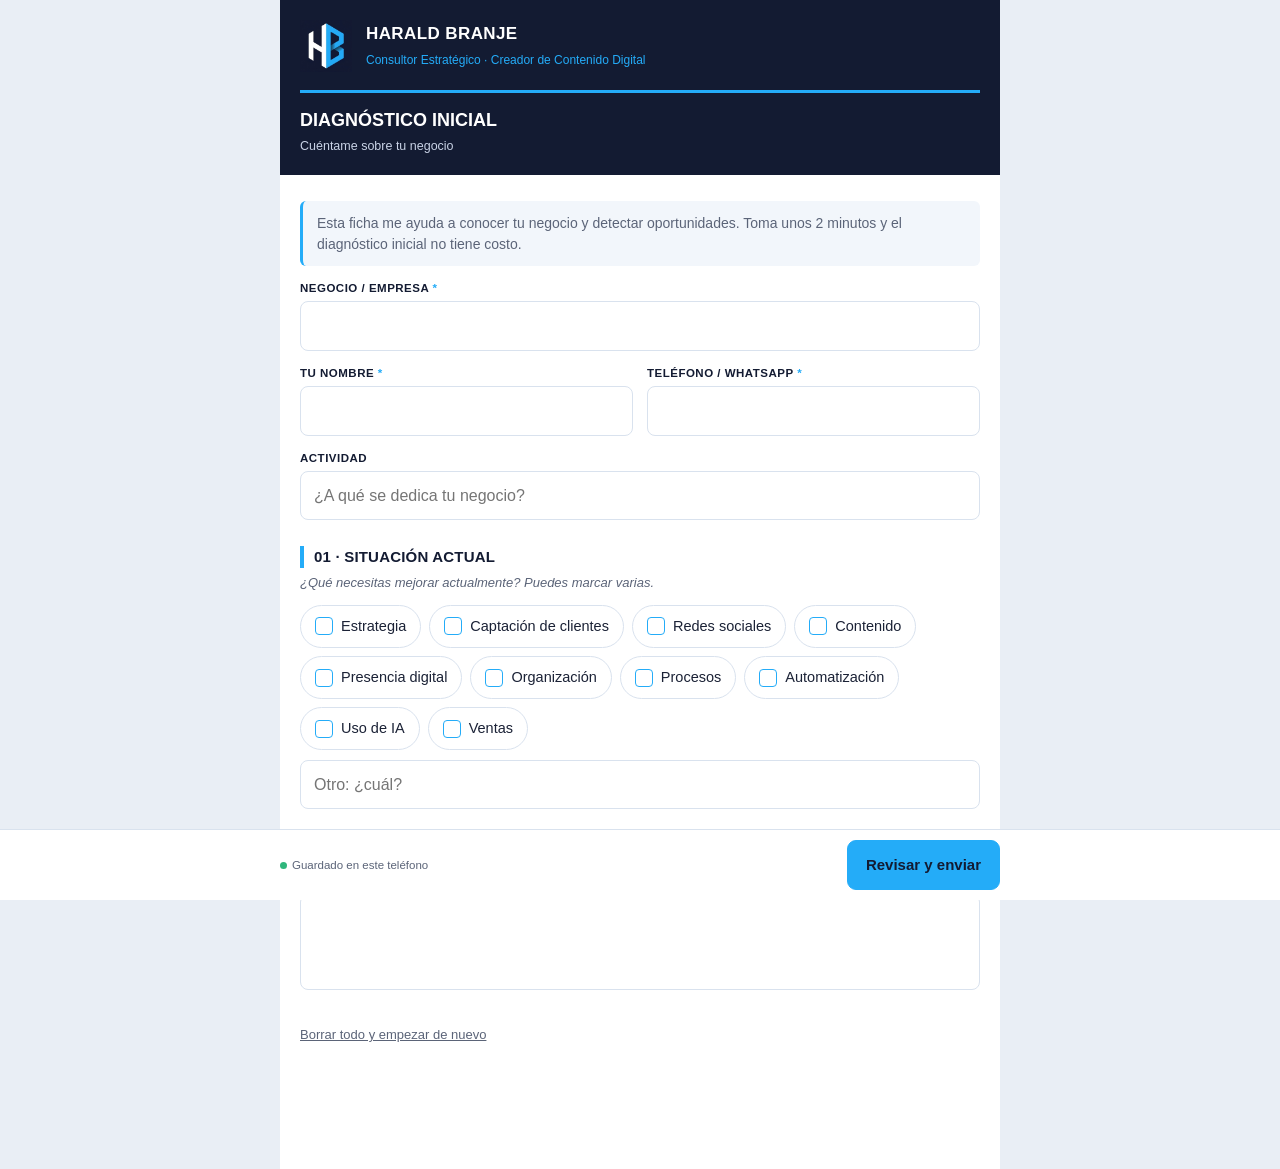
<file: autodiagnostico.html>
<!doctype html>
<html lang="es"><head><meta charset="utf-8">
<meta name="viewport" content="width=device-width,initial-scale=1,viewport-fit=cover">
<meta name="theme-color" content="#131B32">
<title>Diagnóstico inicial · Harald Branje</title>
<style>
:root{--navy:#131B32;--blue:#24ACF8;--ink:#1B2236;--grey:#5B6478;--light:#F2F6FB;--line:#D9E2EE;--soft:#C9D3E6}
*{box-sizing:border-box;margin:0;padding:0}
html{-webkit-text-size-adjust:100%}
body{font-family:Helvetica,Arial,sans-serif;background:#e9eef5;color:var(--ink);line-height:1.45;-webkit-print-color-adjust:exact;print-color-adjust:exact}
button,input,textarea{font:inherit;color:inherit}
.hide{display:none!important}

/* ---------- FORMULARIO ---------- */
.app{max-width:720px;margin:0 auto;background:#fff;min-height:100vh;padding-bottom:96px}
.top{background:var(--navy);padding:20px 20px 18px;display:flex;align-items:center;gap:14px}
.top img{width:52px;height:52px}
.top b{color:#fff;font-size:17px;letter-spacing:.4px;display:block}
.top span{color:var(--blue);font-size:12px}
.ttl{background:var(--navy);padding:0 20px 20px}
.ttl h1{color:#fff;font-size:18px;border-top:3px solid var(--blue);padding-top:14px}
.ttl p{color:var(--soft);font-size:12.5px;margin-top:4px}
form{padding:8px 20px 20px}
.sec{margin-top:26px}
.sec h2{font-size:15px;color:var(--navy);border-left:4px solid var(--blue);padding-left:10px;text-transform:uppercase;letter-spacing:.2px}
.sec .q{color:var(--grey);font-size:13px;font-style:italic;margin:6px 0 12px}
.f{display:block;margin-top:14px}
.f>span{display:block;font-size:11.5px;font-weight:700;color:var(--navy);text-transform:uppercase;letter-spacing:.5px;margin-bottom:5px}
.in,.ta{width:100%;border:1.5px solid var(--line);border-radius:8px;background:#fff;padding:12px 13px;font-size:16px;outline:none;transition:border-color .15s,box-shadow .15s}
.in:focus,.ta:focus{border-color:var(--blue);box-shadow:0 0 0 3px rgba(36,172,248,.18)}
.ta{resize:none;min-height:96px;line-height:1.45;overflow:hidden}
.grid2{display:grid;grid-template-columns:1fr 1fr;gap:0 14px}
.chips{display:flex;flex-wrap:wrap;gap:8px}
.chip{position:relative}
.chip input{position:absolute;opacity:0;inset:0;width:100%;height:100%;cursor:pointer;margin:0}
.chip span{display:flex;align-items:center;gap:8px;border:1.5px solid var(--line);border-radius:999px;padding:10px 14px;font-size:14.5px;background:#fff;user-select:none;transition:all .12s}
.chip span:before{content:"";width:16px;height:16px;border:1.5px solid var(--blue);border-radius:4px;flex:none;background:#fff;transition:all .12s}
.chip input:checked+span{background:var(--navy);border-color:var(--navy);color:#fff}
.chip input:checked+span:before{background:var(--blue);border-color:var(--blue);box-shadow:inset 0 0 0 3px var(--navy)}
.chip input:focus-visible+span{box-shadow:0 0 0 3px rgba(36,172,248,.35)}
.otro{margin-top:10px}
.ops .f{margin-top:10px}
.ops .num{display:flex;gap:10px;align-items:center}
.ops .num b{color:var(--blue);font-size:16px;width:26px;flex:none}
.bar{position:fixed;left:0;right:0;bottom:0;background:#fff;border-top:1px solid var(--line);padding:10px 16px calc(10px + env(safe-area-inset-bottom));display:flex;gap:10px;align-items:center;justify-content:center;z-index:5}
.bar .in-bar{max-width:720px;width:100%;display:flex;gap:10px;align-items:center}
.saved{font-size:11.5px;color:var(--grey);flex:1;line-height:1.3}
.saved i{display:inline-block;width:7px;height:7px;border-radius:50%;background:#2fb67c;margin-right:5px}
.btn{border:0;border-radius:9px;padding:13px 18px;font-weight:700;font-size:15px;cursor:pointer;background:var(--light);color:var(--navy);border:1.5px solid var(--line)}
.btn.pri{background:var(--blue);color:var(--navy);border-color:var(--blue)}
.btn.dark{background:var(--navy);color:#fff;border-color:var(--navy)}
.btn:active{transform:translateY(1px)}
.reset{background:none;border:0;color:var(--grey);font-size:13px;text-decoration:underline;margin:30px 0 8px;cursor:pointer;display:block}

/* ---------- INFORME ---------- */
#repView{padding:16px}
.actions{max-width:820px;margin:0 auto 14px;display:flex;flex-wrap:wrap;gap:8px}
.actions .btn{flex:1 1 150px}

a.btn{display:inline-block;text-decoration:none;text-align:center}
.req{color:var(--blue)}
.err{display:none;color:#c0392b;font-size:12.5px;margin-top:5px}
.bad .in{border-color:#c0392b}.bad .err{display:block}
.intro{background:var(--light);border-left:3px solid var(--blue);border-radius:6px;padding:12px 14px;margin:18px 0 0;font-size:14px;color:var(--grey)}
.hint{font-size:12px;color:var(--grey);margin-top:10px}
</style>
<style id="repcss">
.rep{max-width:820px;margin:0 auto;background:#fff;font-family:Helvetica,Arial,sans-serif;color:#1B2236;line-height:1.5;box-shadow:0 4px 24px rgba(19,27,50,.12);overflow:hidden;-webkit-print-color-adjust:exact;print-color-adjust:exact}
.rep *{box-sizing:border-box}
.rep header{background:#131B32;padding:26px 38px 22px}
.rep .brand{display:flex;align-items:center;gap:18px}
.rep .brand img{width:70px;height:70px}
.rep .brand h1{color:#fff;font-size:22px;letter-spacing:.5px;margin:0}
.rep .brand p{color:#24ACF8;font-size:12.5px;margin:2px 0 0}
.rep .bar3{width:40px;border-top:3px solid #24ACF8;margin-top:18px}
.rep header h2{color:#fff;font-size:17px;text-align:right;margin:-12px 0 0}
.rep main{padding:26px 38px 6px}
.rep .info{background:#F2F6FB;border-left:3px solid #24ACF8;border-radius:6px;padding:14px 18px;display:grid;grid-template-columns:1fr 1fr;gap:12px 22px}
.rep .info span{display:block;color:#24ACF8;font-size:10.5px;font-weight:700;letter-spacing:.6px;text-transform:uppercase}
.rep .info b{font-size:14px}
.rep h3{margin:26px 0 10px;font-size:14.5px;color:#131B32;border-left:4px solid #24ACF8;padding-left:10px;text-transform:uppercase}
.rep .txt{font-size:14px;color:#1B2236;white-space:pre-wrap;overflow-wrap:anywhere}
.rep .tags{display:flex;flex-wrap:wrap;gap:8px}
.rep .tags span{background:#F2F6FB;border:1px solid #D9E2EE;border-radius:6px;padding:6px 12px;font-size:13px;font-weight:600;color:#131B32}
.rep .tags span.on{background:#131B32;border-color:#131B32;color:#fff}
.rep ol{list-style:none;counter-reset:o;margin:0;padding:0}
.rep ol li{counter-increment:o;position:relative;padding:10px 14px 10px 50px;background:#F2F6FB;border-radius:6px;margin-bottom:8px;font-size:14px;overflow-wrap:anywhere}
.rep ol li:before{content:counter(o,decimal-leading-zero);position:absolute;left:14px;top:10px;color:#24ACF8;font-weight:700}
.rep .prio{background:#131B32;color:#fff;border-left:3px solid #24ACF8;border-radius:8px;padding:14px 18px;font-size:14.5px;white-space:pre-wrap;overflow-wrap:anywhere}
.rep .note{background:#F2F6FB;border-left:3px solid #24ACF8;border-radius:6px;padding:14px 18px;margin-top:26px;font-size:12.5px;color:#5B6478}
.rep .note b{display:block;color:#131B32;font-size:12px;margin-bottom:3px}
.rep footer{background:#131B32;padding:18px 38px;margin-top:28px;display:flex;align-items:center;gap:16px}
.rep footer img{width:54px;height:54px}
.rep footer b{color:#fff;font-size:14px;display:block}
.rep footer span{color:#24ACF8;font-size:11.5px;display:block}
.rep footer em{color:#C9D3E6;font-size:11.5px;font-style:normal;display:block}
.rep .blk{break-inside:avoid}
@media(max-width:560px){.rep header,.rep main,.rep footer{padding-left:20px;padding-right:20px}.rep .info{grid-template-columns:1fr}.rep header h2{text-align:left;margin-top:12px;font-size:15px}}
@media print{.rep header{padding:12px 30px 10px}.rep .brand img{width:48px;height:48px}.rep .bar3{margin-top:10px}.rep main{padding:12px 30px 0}.rep .info{padding:10px 16px;gap:8px 20px}.rep h3{margin:12px 0 6px}.rep .note{margin-top:12px;padding:10px 16px}.rep footer{margin-top:12px;padding:10px 30px;break-inside:avoid}.rep footer img{width:38px;height:38px}.rep ol li{padding-top:6px;padding-bottom:6px;margin-bottom:5px}.rep .prio{padding:10px 16px}}
</style>
<style>
@media print{
 @page{size:A4;margin:10mm}
 body{background:#fff}
 .app,.actions,.bar{display:none!important}
 #repView{padding:0}
 .rep{box-shadow:none;max-width:none}
}
</style>
</head>
<body>

<!-- ======= FORMULARIO ======= -->
<div class="app" id="formView">
 <div class="top"><img src="[data-uri]" alt="HB"><div><b>HARALD BRANJE</b><span>Consultor Estratégico · Creador de Contenido Digital</span></div></div>
 <div class="ttl"><h1>DIAGNÓSTICO INICIAL</h1><p>Cuéntame sobre tu negocio</p></div>
 <form id="f" autocomplete="off" onsubmit="return false" novalidate>
  <p class="intro">Esta ficha me ayuda a conocer tu negocio y detectar oportunidades. Toma unos 2 minutos y el diagnóstico inicial no tiene costo.</p>
  <div class="sec" style="margin-top:6px">
   <label class="f" data-k="negocio"><span>Negocio / Empresa <b class="req">*</b></span><input class="in" type="text" id="negocio"><em class="err">Escribe el nombre de tu negocio.</em></label>
   <div class="grid2">
    <label class="f" data-k="contacto"><span>Tu nombre <b class="req">*</b></span><input class="in" type="text" id="contacto"><em class="err">Escribe tu nombre.</em></label>
    <label class="f" data-k="telefono"><span>Teléfono / WhatsApp <b class="req">*</b></span><input class="in" type="tel" id="telefono" inputmode="tel"><em class="err">Escribe tu número.</em></label>
   </div>
   <label class="f"><span>Actividad</span><input class="in" type="text" id="actividad" placeholder="¿A qué se dedica tu negocio?"></label>
  </div>

  <div class="sec"><h2>01 · Situación actual</h2><p class="q">¿Qué necesitas mejorar actualmente? Puedes marcar varias.</p>
   <div class="chips" id="g_sit"></div>
   <input class="in otro" type="text" id="otro_sit" placeholder="Otro: ¿cuál?">
  </div>

  <div class="sec"><h2>02 · Objetivo principal</h2><p class="q">¿Qué te gustaría conseguir o mejorar?</p>
   <textarea class="ta" id="objetivo"></textarea></div>

  <button type="button" class="reset" id="btnReset">Borrar todo y empezar de nuevo</button>
 </form>
 <div class="bar"><div class="in-bar">
  <div class="saved"><i></i><span id="savedTxt">Guardado en este teléfono</span></div>
  <button class="btn pri" id="btnGen" type="button">Revisar y enviar</button>
 </div></div>
</div>

<!-- ======= RESUMEN / ENVÍO ======= -->
<div id="repView" class="hide">
 <div class="actions">
  <button class="btn" id="btnEdit" type="button">← Editar</button>
  <a class="btn pri" id="btnWa" target="_blank" rel="noopener">Enviar por WhatsApp</a>
  <a class="btn dark" id="btnMail">Enviar por correo</a>
  <button class="btn" id="btnPrint" type="button">Guardar PDF</button>
 </div>
 <div id="rep" class="rep"></div>
</div>

<script>
(function(){
'use strict';
var LOGO='[data-uri]';
var KEY='hb_diagnostico_cliente_v1';
var WA='56966362642', MAIL='haraldbranje@gmail.com';
var SIT=['Estrategia','Captación de clientes','Redes sociales','Contenido','Presencia digital','Organización','Procesos','Automatización','Uso de IA','Ventas'];
var TXT=['negocio','contacto','telefono','actividad','otro_sit','objetivo'];
var REQ=['negocio','contacto','telefono'];
var $=function(id){return document.getElementById(id)};
function store(get,set){try{return get?localStorage.getItem(KEY):localStorage.setItem(KEY,set)}catch(e){return null}}
function today(){var d=new Date();return d.getFullYear()+'-'+String(d.getMonth()+1).padStart(2,'0')+'-'+String(d.getDate()).padStart(2,'0')}

SIT.forEach(function(t){
  var l=document.createElement('label');l.className='chip';
  l.innerHTML='<input type="checkbox" data-g="sit" value="'+t+'"><span></span>';
  l.querySelector('span').textContent=t;$('g_sit').appendChild(l);
});
function grow(el){el.style.height='auto';el.style.height=Math.max(96,el.scrollHeight+2)+'px'}
function read(){
  var s={};TXT.forEach(function(k){s[k]=$(k).value});
  s.sit=[].slice.call(document.querySelectorAll('input[data-g="sit"]:checked')).map(function(i){return i.value});
  return s;
}
function write(s){
  TXT.forEach(function(k){if(s[k]!=null)$(k).value=s[k]});
  [].slice.call(document.querySelectorAll('input[data-g="sit"]')).forEach(function(i){i.checked=(s.sit||[]).indexOf(i.value)>-1});
  grow($('objetivo'));
}
var tm;
function save(){store(false,JSON.stringify(read()));$('savedTxt').textContent='Guardado en este teléfono'}
function onChange(e){
  if(e&&e.target&&e.target.classList.contains('ta'))grow(e.target);
  if(e&&e.target&&REQ.indexOf(e.target.id)>-1&&e.target.value.trim())e.target.closest('.f').classList.remove('bad');
  $('savedTxt').textContent='Guardando…';clearTimeout(tm);tm=setTimeout(save,300);
}
$('f').addEventListener('input',onChange);$('f').addEventListener('change',onChange);
window.addEventListener('pagehide',save);
document.addEventListener('visibilitychange',function(){if(document.hidden)save()});
var saved=null;try{saved=JSON.parse(store(true)||'null')}catch(e){}
if(saved)write(saved);grow($('objetivo'));

$('btnReset').addEventListener('click',function(){
  if(!confirm('¿Borrar todo lo escrito y empezar de nuevo?'))return;
  TXT.forEach(function(k){$(k).value=''});
  [].slice.call(document.querySelectorAll('input[type=checkbox]')).forEach(function(i){i.checked=false});
  [].slice.call(document.querySelectorAll('.bad')).forEach(function(n){n.classList.remove('bad')});
  grow($('objetivo'));save();window.scrollTo(0,0);
});

function esc(s){return String(s==null?'':s).replace(/[&<>"']/g,function(c){return{'&':'&amp;','<':'&lt;','>':'&gt;','"':'&quot;',"'":'&#39;'}[c]})}
function fdate(v){var m=/^(\d{4})-(\d{2})-(\d{2})$/.exec(v||'');return m?m[3]+'/'+m[2]+'/'+m[1]:esc(v)}
function reportHTML(s){
  var sit=s.sit.slice();if(s.otro_sit.trim())sit.push('Otro: '+s.otro_sit.trim());
  var info=[['Negocio / Empresa',s.negocio],['Fecha',fdate(today())],['Contacto',s.contacto],['Actividad',s.actividad],['Teléfono / WhatsApp',s.telefono]]
    .filter(function(p){return String(p[1]||'').trim()});
  var h='<header><div class="brand"><img src="'+LOGO+'" alt="HB"><div><h1>HARALD BRANJE</h1><p>Consultor Estratégico · Creador de Contenido Digital</p></div></div><div class="bar3"></div><h2>DIAGNÓSTICO INICIAL</h2></header><main>';
  h+='<div class="info">'+info.map(function(p){return '<div><span>'+esc(p[0])+'</span><b>'+esc(p[1])+'</b></div>'}).join('')+'</div>';
  h+='<div class="blk"><h3>01 · Situación actual</h3>'+(sit.length?'<div class="tags">'+sit.map(function(t){return '<span>'+esc(t)+'</span>'}).join('')+'</div>':'<p class="txt" style="color:#5B6478">Sin respuesta.</p>')+'</div>';
  h+='<div class="blk"><h3>02 · Objetivo principal</h3><p class="txt">'+(s.objetivo.trim()?esc(s.objetivo.trim()):'<span style="color:#5B6478">Sin respuesta.</span>')+'</p></div>';
  h+='<div class="note"><b>GRACIAS</b>Revisaré la información que me compartes y me pondré en contacto contigo. Este diagnóstico inicial identifica oportunidades; las propuestas, planes y soluciones detalladas se desarrollan posteriormente según las necesidades del proyecto.</div></main>';
  h+='<footer><img src="'+LOGO+'" alt="HB"><div><b>HARALD BRANJE</b><span>Consultor Estratégico · Creador de Contenido Digital</span><em>haraldbranje.github.io</em></div></footer>';
  return h;
}
function message(s){
  var sit=s.sit.slice();if(s.otro_sit.trim())sit.push('Otro: '+s.otro_sit.trim());
  var L=['Hola Harald, completé la ficha de diagnóstico inicial.','',
   'Negocio: '+s.negocio.trim(),'Contacto: '+s.contacto.trim(),'Teléfono / WhatsApp: '+s.telefono.trim()];
  if(s.actividad.trim())L.push('Actividad: '+s.actividad.trim());
  L.push('Fecha: '+fdate(today()),'');
  L.push('Qué necesito mejorar: '+(sit.length?sit.join(', '):'—'),'');
  L.push('Objetivo principal:',s.objetivo.trim()||'—');
  return L.join('\n');
}
function show(r){$('formView').classList.toggle('hide',r);$('repView').classList.toggle('hide',!r);window.scrollTo(0,0)}
$('btnGen').addEventListener('click',function(){
  save();var s=read(),first=null;
  REQ.forEach(function(k){var f=$(k).closest('.f'),bad=!s[k].trim();f.classList.toggle('bad',bad);if(bad&&!first)first=$(k)});
  if(first){first.scrollIntoView({block:'center',behavior:'smooth'});first.focus({preventScroll:true});return}
  $('rep').innerHTML=reportHTML(s);
  var msg=message(s);
  $('btnWa').href='https://wa.me/'+WA+'?text='+encodeURIComponent(msg);
  $('btnMail').href='mailto:'+MAIL+'?subject='+encodeURIComponent('Diagnóstico inicial · '+s.negocio.trim())+'&body='+encodeURIComponent(msg);
  document.title='Diagnóstico · '+s.negocio.trim();
  show(true);
});
$('btnEdit').addEventListener('click',function(){document.title='Diagnóstico inicial · Harald Branje';show(false)});
$('btnPrint').addEventListener('click',function(){window.print()});
})();
</script>
</body></html>
</file>
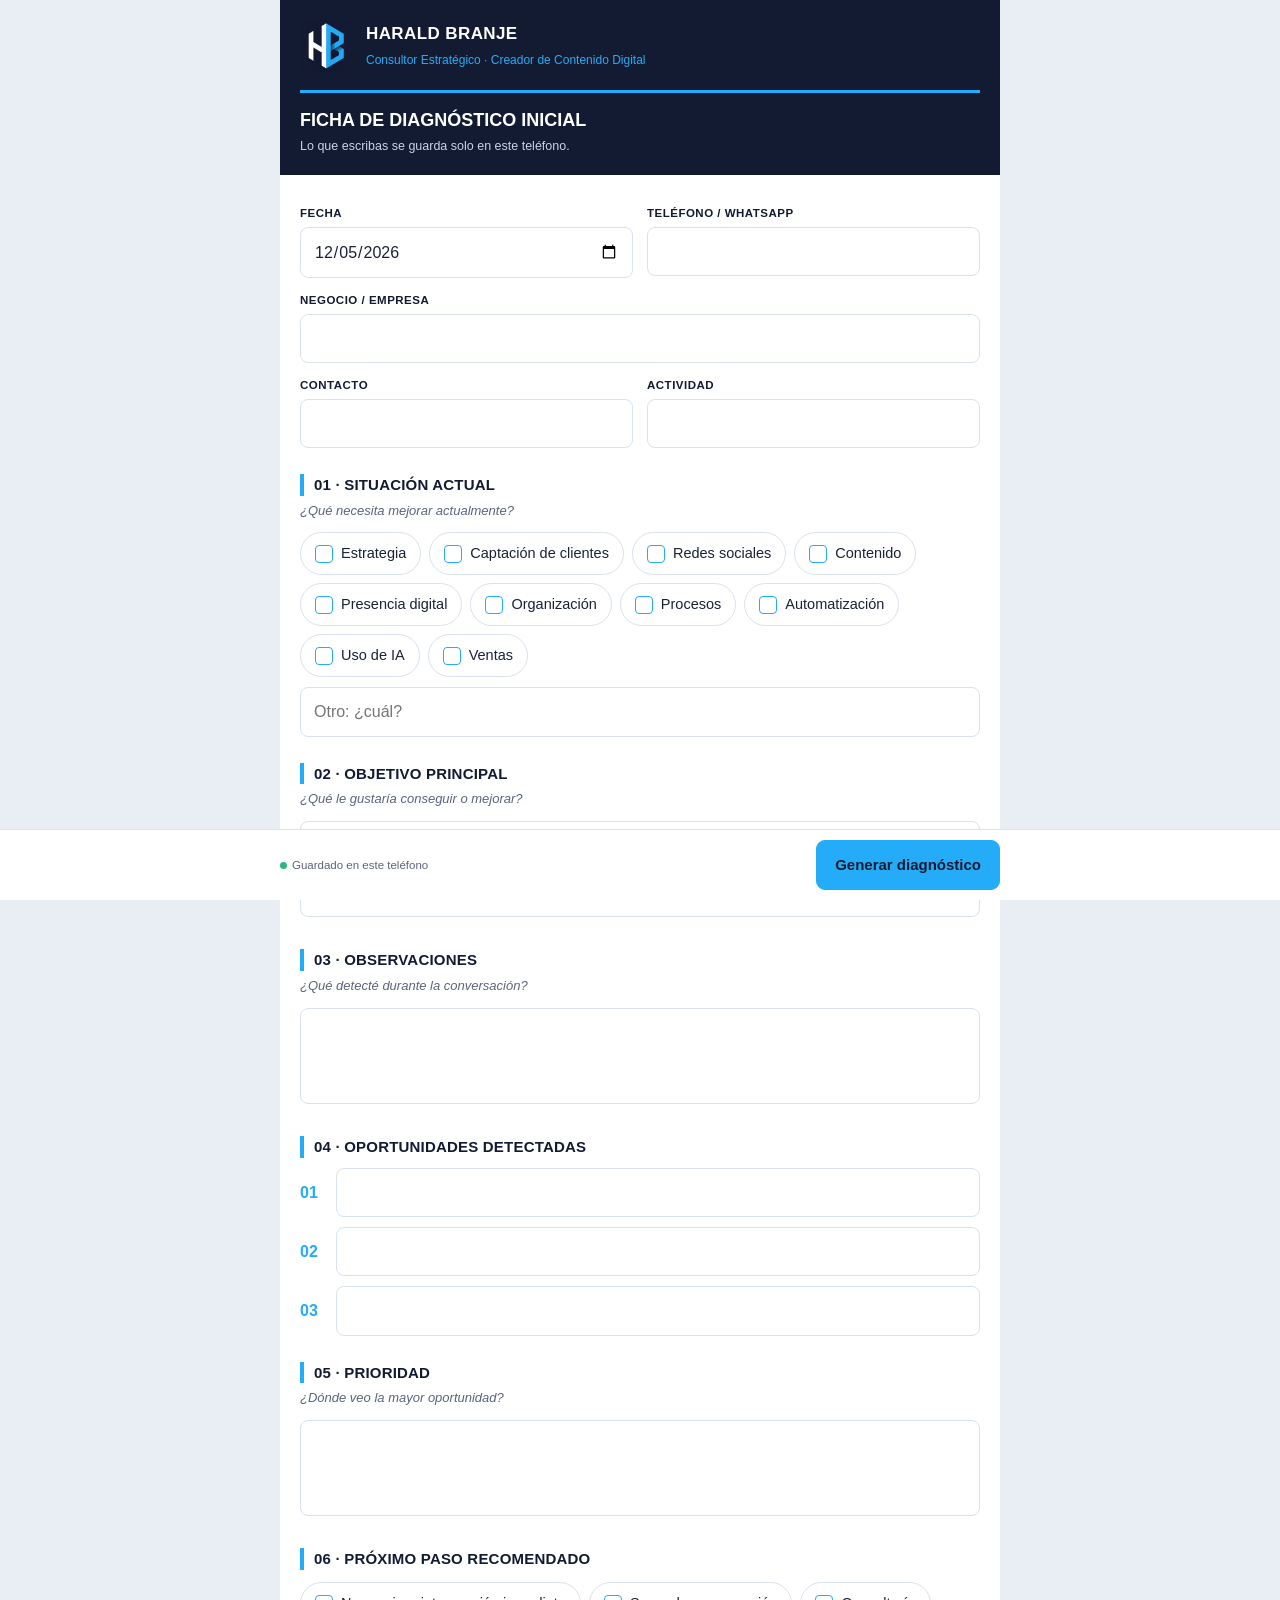
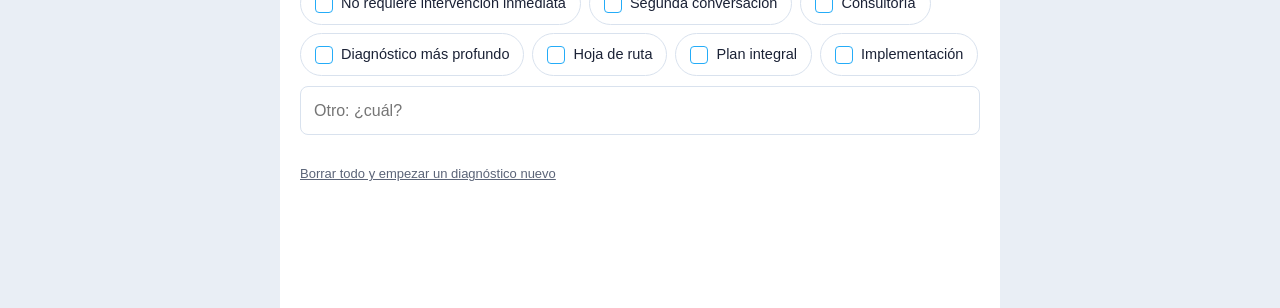
<file: diagnostico.html>
<!doctype html>
<html lang="es"><head><meta charset="utf-8">
<meta name="viewport" content="width=device-width,initial-scale=1,viewport-fit=cover">
<meta name="theme-color" content="#131B32">
<title>Diagnóstico inicial · Harald Branje</title>
<style>
:root{--navy:#131B32;--blue:#24ACF8;--ink:#1B2236;--grey:#5B6478;--light:#F2F6FB;--line:#D9E2EE;--soft:#C9D3E6}
*{box-sizing:border-box;margin:0;padding:0}
html{-webkit-text-size-adjust:100%}
body{font-family:Helvetica,Arial,sans-serif;background:#e9eef5;color:var(--ink);line-height:1.45;-webkit-print-color-adjust:exact;print-color-adjust:exact}
button,input,textarea{font:inherit;color:inherit}
.hide{display:none!important}

/* ---------- FORMULARIO ---------- */
.app{max-width:720px;margin:0 auto;background:#fff;min-height:100vh;padding-bottom:96px}
.top{background:var(--navy);padding:20px 20px 18px;display:flex;align-items:center;gap:14px}
.top img{width:52px;height:52px}
.top b{color:#fff;font-size:17px;letter-spacing:.4px;display:block}
.top span{color:var(--blue);font-size:12px}
.ttl{background:var(--navy);padding:0 20px 20px}
.ttl h1{color:#fff;font-size:18px;border-top:3px solid var(--blue);padding-top:14px}
.ttl p{color:var(--soft);font-size:12.5px;margin-top:4px}
form{padding:8px 20px 20px}
.sec{margin-top:26px}
.sec h2{font-size:15px;color:var(--navy);border-left:4px solid var(--blue);padding-left:10px;text-transform:uppercase;letter-spacing:.2px}
.sec .q{color:var(--grey);font-size:13px;font-style:italic;margin:6px 0 12px}
.f{display:block;margin-top:14px}
.f>span{display:block;font-size:11.5px;font-weight:700;color:var(--navy);text-transform:uppercase;letter-spacing:.5px;margin-bottom:5px}
.in,.ta{width:100%;border:1.5px solid var(--line);border-radius:8px;background:#fff;padding:12px 13px;font-size:16px;outline:none;transition:border-color .15s,box-shadow .15s}
.in:focus,.ta:focus{border-color:var(--blue);box-shadow:0 0 0 3px rgba(36,172,248,.18)}
.ta{resize:none;min-height:96px;line-height:1.45;overflow:hidden}
.grid2{display:grid;grid-template-columns:1fr 1fr;gap:0 14px}
.chips{display:flex;flex-wrap:wrap;gap:8px}
.chip{position:relative}
.chip input{position:absolute;opacity:0;inset:0;width:100%;height:100%;cursor:pointer;margin:0}
.chip span{display:flex;align-items:center;gap:8px;border:1.5px solid var(--line);border-radius:999px;padding:10px 14px;font-size:14.5px;background:#fff;user-select:none;transition:all .12s}
.chip span:before{content:"";width:16px;height:16px;border:1.5px solid var(--blue);border-radius:4px;flex:none;background:#fff;transition:all .12s}
.chip input:checked+span{background:var(--navy);border-color:var(--navy);color:#fff}
.chip input:checked+span:before{background:var(--blue);border-color:var(--blue);box-shadow:inset 0 0 0 3px var(--navy)}
.chip input:focus-visible+span{box-shadow:0 0 0 3px rgba(36,172,248,.35)}
.otro{margin-top:10px}
.ops .f{margin-top:10px}
.ops .num{display:flex;gap:10px;align-items:center}
.ops .num b{color:var(--blue);font-size:16px;width:26px;flex:none}
.bar{position:fixed;left:0;right:0;bottom:0;background:#fff;border-top:1px solid var(--line);padding:10px 16px calc(10px + env(safe-area-inset-bottom));display:flex;gap:10px;align-items:center;justify-content:center;z-index:5}
.bar .in-bar{max-width:720px;width:100%;display:flex;gap:10px;align-items:center}
.saved{font-size:11.5px;color:var(--grey);flex:1;line-height:1.3}
.saved i{display:inline-block;width:7px;height:7px;border-radius:50%;background:#2fb67c;margin-right:5px}
.btn{border:0;border-radius:9px;padding:13px 18px;font-weight:700;font-size:15px;cursor:pointer;background:var(--light);color:var(--navy);border:1.5px solid var(--line)}
.btn.pri{background:var(--blue);color:var(--navy);border-color:var(--blue)}
.btn.dark{background:var(--navy);color:#fff;border-color:var(--navy)}
.btn:active{transform:translateY(1px)}
.reset{background:none;border:0;color:var(--grey);font-size:13px;text-decoration:underline;margin:30px 0 8px;cursor:pointer;display:block}

/* ---------- INFORME ---------- */
#repView{padding:16px}
.actions{max-width:820px;margin:0 auto 14px;display:flex;flex-wrap:wrap;gap:8px}
.actions .btn{flex:1 1 150px}
</style>
<style id="repcss">
.rep{max-width:820px;margin:0 auto;background:#fff;font-family:Helvetica,Arial,sans-serif;color:#1B2236;line-height:1.5;box-shadow:0 4px 24px rgba(19,27,50,.12);overflow:hidden;-webkit-print-color-adjust:exact;print-color-adjust:exact}
.rep *{box-sizing:border-box}
.rep header{background:#131B32;padding:26px 38px 22px}
.rep .brand{display:flex;align-items:center;gap:18px}
.rep .brand img{width:70px;height:70px}
.rep .brand h1{color:#fff;font-size:22px;letter-spacing:.5px;margin:0}
.rep .brand p{color:#24ACF8;font-size:12.5px;margin:2px 0 0}
.rep .bar3{width:40px;border-top:3px solid #24ACF8;margin-top:18px}
.rep header h2{color:#fff;font-size:17px;text-align:right;margin:-12px 0 0}
.rep main{padding:26px 38px 6px}
.rep .info{background:#F2F6FB;border-left:3px solid #24ACF8;border-radius:6px;padding:14px 18px;display:grid;grid-template-columns:1fr 1fr;gap:12px 22px}
.rep .info span{display:block;color:#24ACF8;font-size:10.5px;font-weight:700;letter-spacing:.6px;text-transform:uppercase}
.rep .info b{font-size:14px}
.rep h3{margin:26px 0 10px;font-size:14.5px;color:#131B32;border-left:4px solid #24ACF8;padding-left:10px;text-transform:uppercase}
.rep .txt{font-size:14px;color:#1B2236;white-space:pre-wrap;overflow-wrap:anywhere}
.rep .tags{display:flex;flex-wrap:wrap;gap:8px}
.rep .tags span{background:#F2F6FB;border:1px solid #D9E2EE;border-radius:6px;padding:6px 12px;font-size:13px;font-weight:600;color:#131B32}
.rep .tags span.on{background:#131B32;border-color:#131B32;color:#fff}
.rep ol{list-style:none;counter-reset:o;margin:0;padding:0}
.rep ol li{counter-increment:o;position:relative;padding:10px 14px 10px 50px;background:#F2F6FB;border-radius:6px;margin-bottom:8px;font-size:14px;overflow-wrap:anywhere}
.rep ol li:before{content:counter(o,decimal-leading-zero);position:absolute;left:14px;top:10px;color:#24ACF8;font-weight:700}
.rep .prio{background:#131B32;color:#fff;border-left:3px solid #24ACF8;border-radius:8px;padding:14px 18px;font-size:14.5px;white-space:pre-wrap;overflow-wrap:anywhere}
.rep .note{background:#F2F6FB;border-left:3px solid #24ACF8;border-radius:6px;padding:14px 18px;margin-top:26px;font-size:12.5px;color:#5B6478}
.rep .note b{display:block;color:#131B32;font-size:12px;margin-bottom:3px}
.rep footer{background:#131B32;padding:18px 38px;margin-top:28px;display:flex;align-items:center;gap:16px}
.rep footer img{width:54px;height:54px}
.rep footer b{color:#fff;font-size:14px;display:block}
.rep footer span{color:#24ACF8;font-size:11.5px;display:block}
.rep footer em{color:#C9D3E6;font-size:11.5px;font-style:normal;display:block}
.rep .blk{break-inside:avoid}
@media(max-width:560px){.rep header,.rep main,.rep footer{padding-left:20px;padding-right:20px}.rep .info{grid-template-columns:1fr}.rep header h2{text-align:left;margin-top:12px;font-size:15px}}
@media print{.rep header{padding:12px 30px 10px}.rep .brand img{width:48px;height:48px}.rep .bar3{margin-top:10px}.rep main{padding:12px 30px 0}.rep .info{padding:10px 16px;gap:8px 20px}.rep h3{margin:12px 0 6px}.rep .note{margin-top:12px;padding:10px 16px}.rep footer{margin-top:12px;padding:10px 30px;break-inside:avoid}.rep footer img{width:38px;height:38px}.rep ol li{padding-top:6px;padding-bottom:6px;margin-bottom:5px}.rep .prio{padding:10px 16px}}
</style>
<style>
@media print{
 @page{size:A4;margin:10mm}
 body{background:#fff}
 .app,.actions,.bar{display:none!important}
 #repView{padding:0}
 .rep{box-shadow:none;max-width:none}
}
</style>
</head>
<body>

<!-- ======= FORMULARIO ======= -->
<div class="app" id="formView">
 <div class="top"><img src="[data-uri]" alt="HB"><div><b>HARALD BRANJE</b><span>Consultor Estratégico · Creador de Contenido Digital</span></div></div>
 <div class="ttl"><h1>FICHA DE DIAGNÓSTICO INICIAL</h1><p>Lo que escribas se guarda solo en este teléfono.</p></div>
 <form id="f" autocomplete="off" onsubmit="return false">
  <div class="sec" style="margin-top:8px">
   <div class="grid2">
    <label class="f"><span>Fecha</span><input class="in" type="date" id="fecha"></label>
    <label class="f"><span>Teléfono / WhatsApp</span><input class="in" type="tel" id="telefono" inputmode="tel"></label>
   </div>
   <label class="f"><span>Negocio / Empresa</span><input class="in" type="text" id="negocio"></label>
   <div class="grid2">
    <label class="f"><span>Contacto</span><input class="in" type="text" id="contacto"></label>
    <label class="f"><span>Actividad</span><input class="in" type="text" id="actividad"></label>
   </div>
  </div>

  <div class="sec"><h2>01 · Situación actual</h2><p class="q">¿Qué necesita mejorar actualmente?</p>
   <div class="chips" id="g_sit"></div>
   <input class="in otro" type="text" id="otro_sit" placeholder="Otro: ¿cuál?">
  </div>

  <div class="sec"><h2>02 · Objetivo principal</h2><p class="q">¿Qué le gustaría conseguir o mejorar?</p>
   <textarea class="ta" id="objetivo"></textarea></div>

  <div class="sec"><h2>03 · Observaciones</h2><p class="q">¿Qué detecté durante la conversación?</p>
   <textarea class="ta" id="observaciones"></textarea></div>

  <div class="sec ops"><h2>04 · Oportunidades detectadas</h2>
   <div class="f num"><b>01</b><input class="in" type="text" id="op1"></div>
   <div class="f num"><b>02</b><input class="in" type="text" id="op2"></div>
   <div class="f num"><b>03</b><input class="in" type="text" id="op3"></div>
  </div>

  <div class="sec"><h2>05 · Prioridad</h2><p class="q">¿Dónde veo la mayor oportunidad?</p>
   <textarea class="ta" id="prioridad"></textarea></div>

  <div class="sec"><h2>06 · Próximo paso recomendado</h2>
   <div class="chips" style="margin-top:12px" id="g_paso"></div>
   <input class="in otro" type="text" id="otro_paso" placeholder="Otro: ¿cuál?">
  </div>

  <button type="button" class="reset" id="btnReset">Borrar todo y empezar un diagnóstico nuevo</button>
 </form>
 <div class="bar"><div class="in-bar">
  <div class="saved"><i></i><span id="savedTxt">Guardado en este teléfono</span></div>
  <button class="btn pri" id="btnGen" type="button">Generar diagnóstico</button>
 </div></div>
</div>

<!-- ======= INFORME ======= -->
<div id="repView" class="hide">
 <div class="actions">
  <button class="btn" id="btnEdit" type="button">← Editar</button>
  <button class="btn dark" id="btnPrint" type="button">Imprimir / PDF</button>
  <button class="btn pri" id="btnHtml" type="button">Descargar HTML</button>
  <button class="btn" id="btnJson" type="button">Datos (.json)</button>
 </div>
 <div id="rep" class="rep"></div>
</div>

<script>
(function(){
'use strict';
var LOGO='[data-uri]';
var KEY='hb_diagnostico_v1';
var SIT=['Estrategia','Captación de clientes','Redes sociales','Contenido','Presencia digital','Organización','Procesos','Automatización','Uso de IA','Ventas'];
var PASO=['No requiere intervención inmediata','Segunda conversación','Consultoría','Diagnóstico más profundo','Hoja de ruta','Plan integral','Implementación'];
var TXT=['fecha','telefono','negocio','contacto','actividad','otro_sit','objetivo','observaciones','op1','op2','op3','prioridad','otro_paso'];
var $=function(id){return document.getElementById(id)};

function store(get,set){try{return get?localStorage.getItem(KEY):localStorage.setItem(KEY,set)}catch(e){return null}}
function today(){var d=new Date();return d.getFullYear()+'-'+String(d.getMonth()+1).padStart(2,'0')+'-'+String(d.getDate()).padStart(2,'0')}

function buildChips(host,list,name){
  list.forEach(function(t){
    var l=document.createElement('label');l.className='chip';
    l.innerHTML='<input type="checkbox" data-g="'+name+'" value="'+t.replace(/"/g,'&quot;')+'"><span></span>';
    l.querySelector('span').textContent=t;
    host.appendChild(l);
  });
}
buildChips($('g_sit'),SIT,'sit');
buildChips($('g_paso'),PASO,'paso');

function grow(el){el.style.height='auto';el.style.height=Math.max(96,el.scrollHeight+2)+'px'}

function read(){
  var s={};
  TXT.forEach(function(k){s[k]=$(k).value});
  ['sit','paso'].forEach(function(g){
    s[g]=[].slice.call(document.querySelectorAll('input[data-g="'+g+'"]:checked')).map(function(i){return i.value});
  });
  return s;
}
function write(s){
  TXT.forEach(function(k){if(s[k]!=null)$(k).value=s[k]});
  ['sit','paso'].forEach(function(g){
    var set=s[g]||[];
    [].slice.call(document.querySelectorAll('input[data-g="'+g+'"]')).forEach(function(i){i.checked=set.indexOf(i.value)>-1});
  });
  [].slice.call(document.querySelectorAll('.ta')).forEach(grow);
}
var tm;
function save(){
  store(false,JSON.stringify(read()));
  var t=$('savedTxt');t.textContent='Guardado en este teléfono';
}
function onChange(){
  $('savedTxt').textContent='Guardando…';
  clearTimeout(tm);tm=setTimeout(save,300);
}
$('f').addEventListener('input',function(e){if(e.target.classList.contains('ta'))grow(e.target);onChange()});
$('f').addEventListener('change',onChange);
window.addEventListener('pagehide',save);
document.addEventListener('visibilitychange',function(){if(document.hidden)save()});

var saved=null;try{saved=JSON.parse(store(true)||'null')}catch(e){}
if(saved)write(saved);
if(!$('fecha').value)$('fecha').value=today();
[].slice.call(document.querySelectorAll('.ta')).forEach(grow);

$('btnReset').addEventListener('click',function(){
  if(!confirm('¿Borrar todo lo escrito y empezar un diagnóstico nuevo?'))return;
  TXT.forEach(function(k){$(k).value=''});
  [].slice.call(document.querySelectorAll('input[type=checkbox]')).forEach(function(i){i.checked=false});
  $('fecha').value=today();
  [].slice.call(document.querySelectorAll('.ta')).forEach(grow);
  save();window.scrollTo(0,0);
});

/* ---------- informe ---------- */
function esc(s){return String(s==null?'':s).replace(/[&<>"']/g,function(c){return{'&':'&amp;','<':'&lt;','>':'&gt;','"':'&quot;',"'":'&#39;'}[c]})}
function fdate(v){var m=/^(\d{4})-(\d{2})-(\d{2})$/.exec(v||'');return m?m[3]+'/'+m[2]+'/'+m[1]:esc(v)}
function reportHTML(s){
  var sit=s.sit.slice();if(s.otro_sit.trim())sit.push('Otro: '+s.otro_sit.trim());
  var paso=s.paso.slice();if(s.otro_paso.trim())paso.push('Otro: '+s.otro_paso.trim());
  var ops=[s.op1,s.op2,s.op3].filter(function(x){return x.trim()});
  var info=[['Negocio / Empresa',s.negocio],['Fecha',fdate(s.fecha)],['Contacto',s.contacto],['Actividad',s.actividad],['Teléfono / WhatsApp',s.telefono]]
    .filter(function(p){return String(p[1]||'').trim()});
  var h='<header><div class="brand"><img src="'+LOGO+'" alt="HB"><div><h1>HARALD BRANJE</h1><p>Consultor Estratégico · Creador de Contenido Digital</p></div></div><div class="bar3"></div><h2>DIAGNÓSTICO INICIAL</h2></header><main>';
  if(info.length)h+='<div class="info">'+info.map(function(p){return '<div><span>'+esc(p[0])+'</span><b>'+esc(p[1])+'</b></div>'}).join('')+'</div>';
  if(sit.length)h+='<div class="blk"><h3>01 · Situación actual</h3><div class="tags">'+sit.map(function(t){return '<span>'+esc(t)+'</span>'}).join('')+'</div></div>';
  if(s.objetivo.trim())h+='<div class="blk"><h3>02 · Objetivo principal</h3><p class="txt">'+esc(s.objetivo.trim())+'</p></div>';
  if(s.observaciones.trim())h+='<div class="blk"><h3>03 · Observaciones</h3><p class="txt">'+esc(s.observaciones.trim())+'</p></div>';
  if(ops.length)h+='<div class="blk"><h3>04 · Oportunidades detectadas</h3><ol>'+ops.map(function(t){return '<li>'+esc(t.trim())+'</li>'}).join('')+'</ol></div>';
  if(s.prioridad.trim())h+='<div class="blk"><h3>05 · Prioridad</h3><div class="prio">'+esc(s.prioridad.trim())+'</div></div>';
  if(paso.length)h+='<div class="blk"><h3>06 · Próximo paso recomendado</h3><div class="tags">'+paso.map(function(t){return '<span class="on">'+esc(t)+'</span>'}).join('')+'</div></div>';
  h+='<div class="note"><b>NOTA</b>Este diagnóstico inicial identifica oportunidades. Las propuestas, planes y soluciones detalladas se desarrollan posteriormente según las necesidades del proyecto.</div></main>';
  h+='<footer><img src="'+LOGO+'" alt="HB"><div><b>HARALD BRANJE</b><span>Consultor Estratégico · Creador de Contenido Digital</span><em>haraldbranje.github.io</em></div></footer>';
  return h;
}
function slug(s){return (s||'cliente').normalize('NFD').replace(/[̀-ͯ]/g,'').replace(/[^a-zA-Z0-9]+/g,'_').replace(/^_+|_+$/g,'').slice(0,40)||'cliente'}
function fname(s,ext){return 'Diagnostico_'+slug(s.negocio)+'_'+(s.fecha||today())+'.'+ext}
function download(name,type,content){
  var b=new Blob([content],{type:type}),a=document.createElement('a');
  a.href=URL.createObjectURL(b);a.download=name;document.body.appendChild(a);a.click();
  setTimeout(function(){URL.revokeObjectURL(a.href);a.remove()},1000);
}
var cur=null;
function show(r){
  $('formView').classList.toggle('hide',r);$('repView').classList.toggle('hide',!r);window.scrollTo(0,0);
}
$('btnGen').addEventListener('click',function(){
  save();cur=read();
  $('rep').innerHTML=reportHTML(cur);
  document.title='Diagnóstico · '+(cur.negocio||'Harald Branje');
  show(true);
});
$('btnEdit').addEventListener('click',function(){document.title='Diagnóstico inicial · Harald Branje';show(false)});
$('btnPrint').addEventListener('click',function(){window.print()});
$('btnHtml').addEventListener('click',function(){
  var css=$('repcss').textContent;
  var doc='<!doctype html><html lang="es"><head><meta charset="utf-8"><meta name="viewport" content="width=device-width,initial-scale=1"><title>Diagnóstico · '+esc(cur.negocio||'Harald Branje')+'</title><style>body{margin:0;background:#e9eef5;padding:16px}@media print{@page{size:A4;margin:10mm}body{background:#fff;padding:0}.rep{box-shadow:none!important;max-width:none!important}}'+css+'</style></head><body><div class="rep">'+reportHTML(cur)+'</div></body></html>';
  download(fname(cur,'html'),'text/html;charset=utf-8',doc);
});
$('btnJson').addEventListener('click',function(){
  var out={tipo:'diagnostico_inicial',version:1,generado:new Date().toISOString(),datos:cur};
  download(fname(cur,'json'),'application/json',JSON.stringify(out,null,2));
});
})();
</script>
</body></html>
</file>
